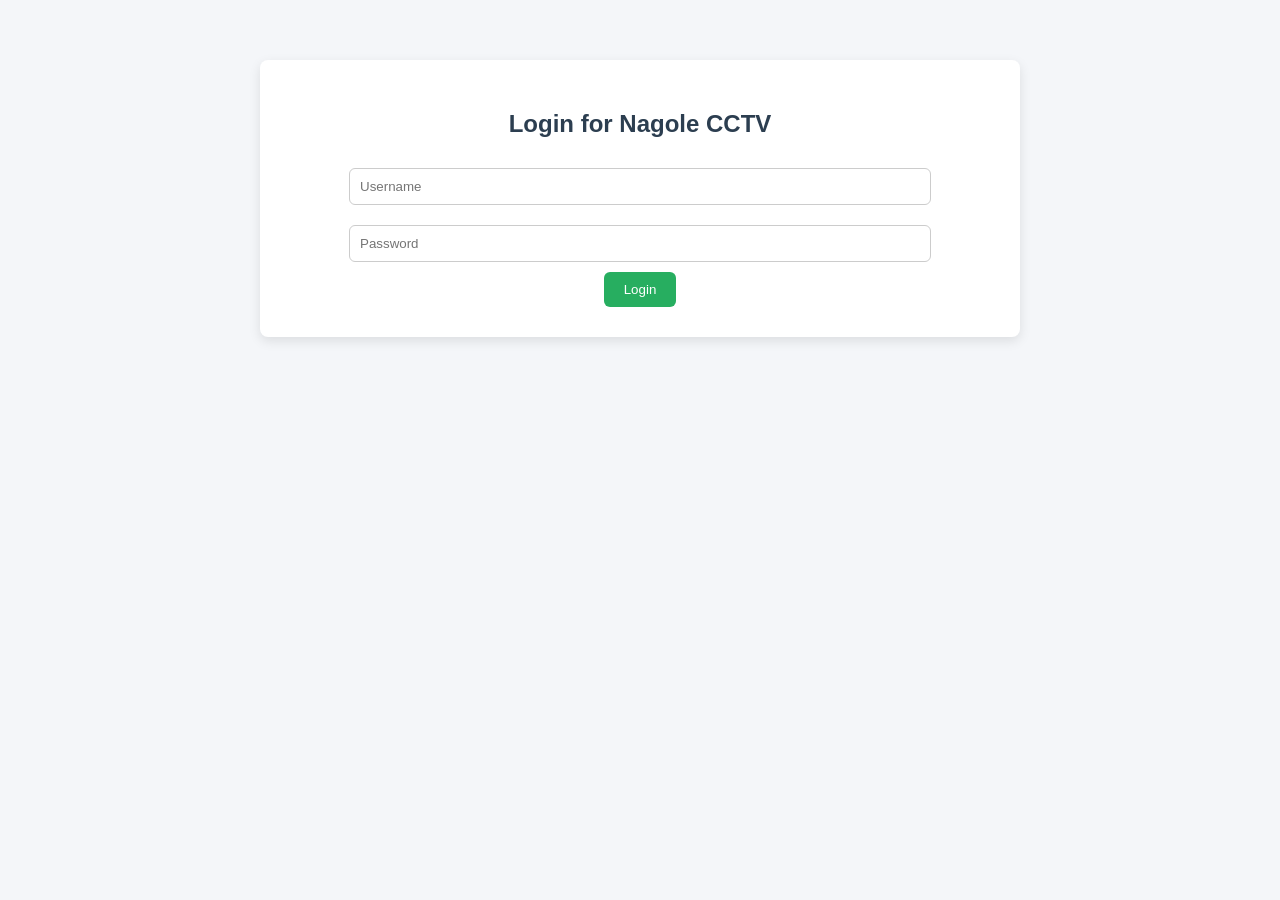
<file: index.html>
<!DOCTYPE html>
<html lang="en">
<head>
  <meta charset="UTF-8">
  <title>Nagole Login</title>
  <link rel="stylesheet" href="style.css">
  <script>
    function checkLogin() {
      const username = document.getElementById("username").value;
      const password = document.getElementById("password").value;

      if (username === "user1" && password === "pass1") {
        // After login, show CCTV link page
        window.location.href = "cctvlink.html";
      } else {
        alert("Wrong login. Try again.");
      }
    }
  </script>
</head>
<body>
  <div class="container">
    <h2>Login for Nagole CCTV</h2>
    <form onsubmit="event.preventDefault(); checkLogin();">
      <input type="text" id="username" placeholder="Username" class="input-field"><br>
      <input type="password" id="password" placeholder="Password" class="input-field"><br>
      <input type="submit" value="Login" class="btn">
    </form>
  </div>
</body>
</html>
</file>
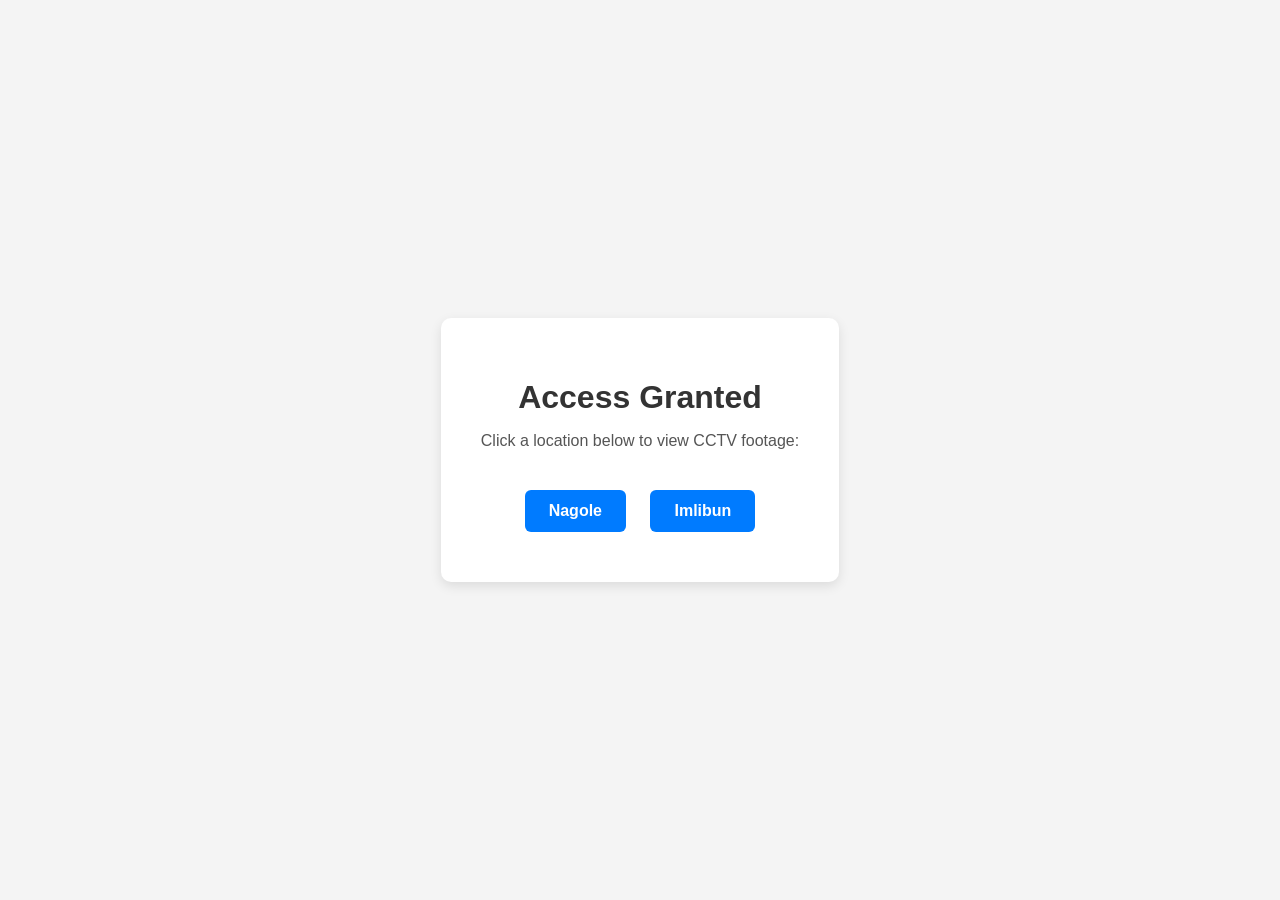
<file: cctvlink.html>
<!DOCTYPE html>
<html lang="en">
<head>
  <meta charset="UTF-8">
  <meta name="viewport" content="width=device-width, initial-scale=1.0">
  <title>Welcome</title>
  <style>
    body {
      font-family: sans-serif;
      display: flex;
      justify-content: center;
      align-items: center;
      height: 100vh;
      margin: 0;
      background-color: #f4f4f4;
    }
    .container {
      text-align: center;
      background: #fff;
      padding: 40px;
      border-radius: 10px;
      box-shadow: 0 4px 12px rgba(0,0,0,0.1);
    }
    h1 {
      margin-bottom: 10px;
      color: #333;
    }
    p {
      margin-bottom: 30px;
      color: #555;
    }
    .btn {
      display: inline-block;
      padding: 12px 24px;
      margin: 10px;
      background-color: #007BFF;
      color: white;
      text-decoration: none;
      border-radius: 6px;
      font-weight: bold;
      transition: background-color 0.3s ease;
    }
    .btn:hover {
      background-color: #0056b3;
    }
  </style>
</head>
<body>
  <div class="container">
    <h1>Access Granted</h1>
    <p>Click a location below to view CCTV footage:</p>
    <a href="videos.html" class="btn">Nagole</a>
    <a href="imlibun.html" class="btn">Imlibun</a>
  </div>
</body>
</html>
</file>
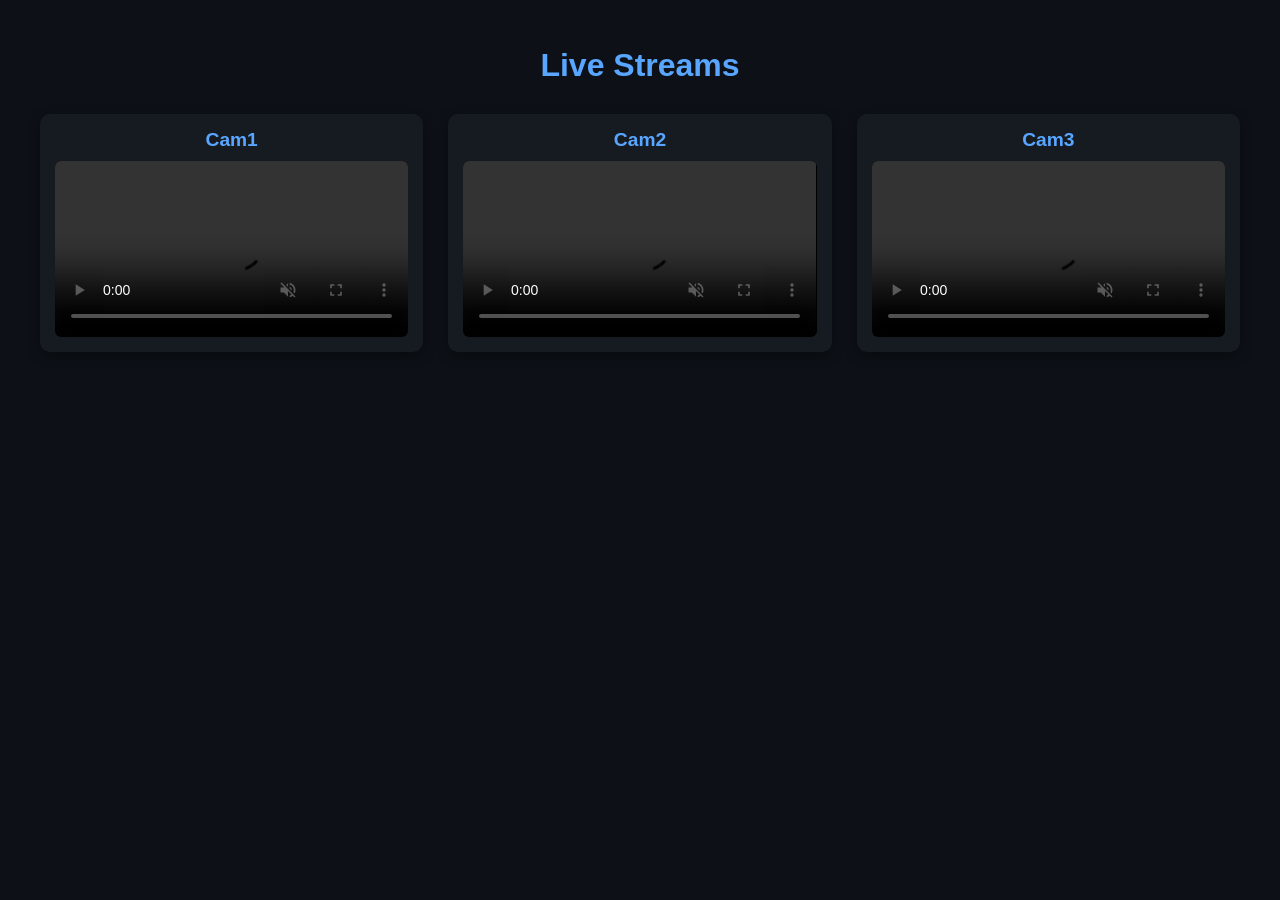
<file: imlibun.html>
<!DOCTYPE html>
<html lang="en">
<head>
  <meta charset="UTF-8">
  <meta name="viewport" content="width=device-width, initial-scale=1.0">
  <title>Live Stream Grid</title>
  <style>
    body {
      font-family: Arial, sans-serif;
      background-color: #0d1117;
      color: #f0f0f0;
      padding: 20px;
      margin: 0;
    }
    h2 {
      text-align: center;
      margin-bottom: 30px;
      font-size: 2em;
      color: #58a6ff;
    }
    .video-grid {
      display: grid;
      grid-template-columns: repeat(auto-fit, minmax(320px, 1fr));
      gap: 25px;
      max-width: 1200px;
      margin: 0 auto;
    }
    .video-item {
      background: #161b22;
      padding: 15px;
      border-radius: 10px;
      box-shadow: 0 4px 12px rgba(0,0,0,0.4);
      transition: transform 0.2s ease;
    }
    .video-item:hover {
      transform: scale(1.02);
    }
    .cam-title {
      text-align: center;
      font-weight: bold;
      margin-bottom: 10px;
      font-size: 1.2em;
      color: #58a6ff;
    }
    video {
      width: 100%;
      height: auto;
      border-radius: 6px;
      display: block;
      background: black;
    }
  </style>
</head>
<body>

  <h2>Live Streams</h2>

  <div class="video-grid">
    <div class="video-item">
      <div class="cam-title">Cam1</div>
      <video controls autoplay muted playsinline>
        <source src="https://barrier-windsor-mistress-leaders.trycloudflare.com/mycamera1/index.m3u8" type="application/x-mpegURL">
        Your browser does not support the video tag.
      </video>
    </div>
    <div class="video-item">
      <div class="cam-title">Cam2</div>
      <video controls autoplay muted playsinline>
        <source src="https://barrier-windsor-mistress-leaders.trycloudflare.com/mycamera2/index.m3u8" type="application/x-mpegURL">
      </video>
    </div>
    <div class="video-item">
      <div class="cam-title">Cam3</div>
      <video controls autoplay muted playsinline>
        <source src="https://barrier-windsor-mistress-leaders.trycloudflare.com/mycamera3/index.m3u8" type="application/x-mpegURL">
      </video>
    </div>
  </div>

  <script>
    window.addEventListener('load', () => {
      const videos = document.querySelectorAll('video');
      videos.forEach(v => {
        v.play().catch(error => {
          console.log("Autoplay was prevented. Users must interact first.");
        });
      });
    });
  </script>
</body>
</html>
</file>
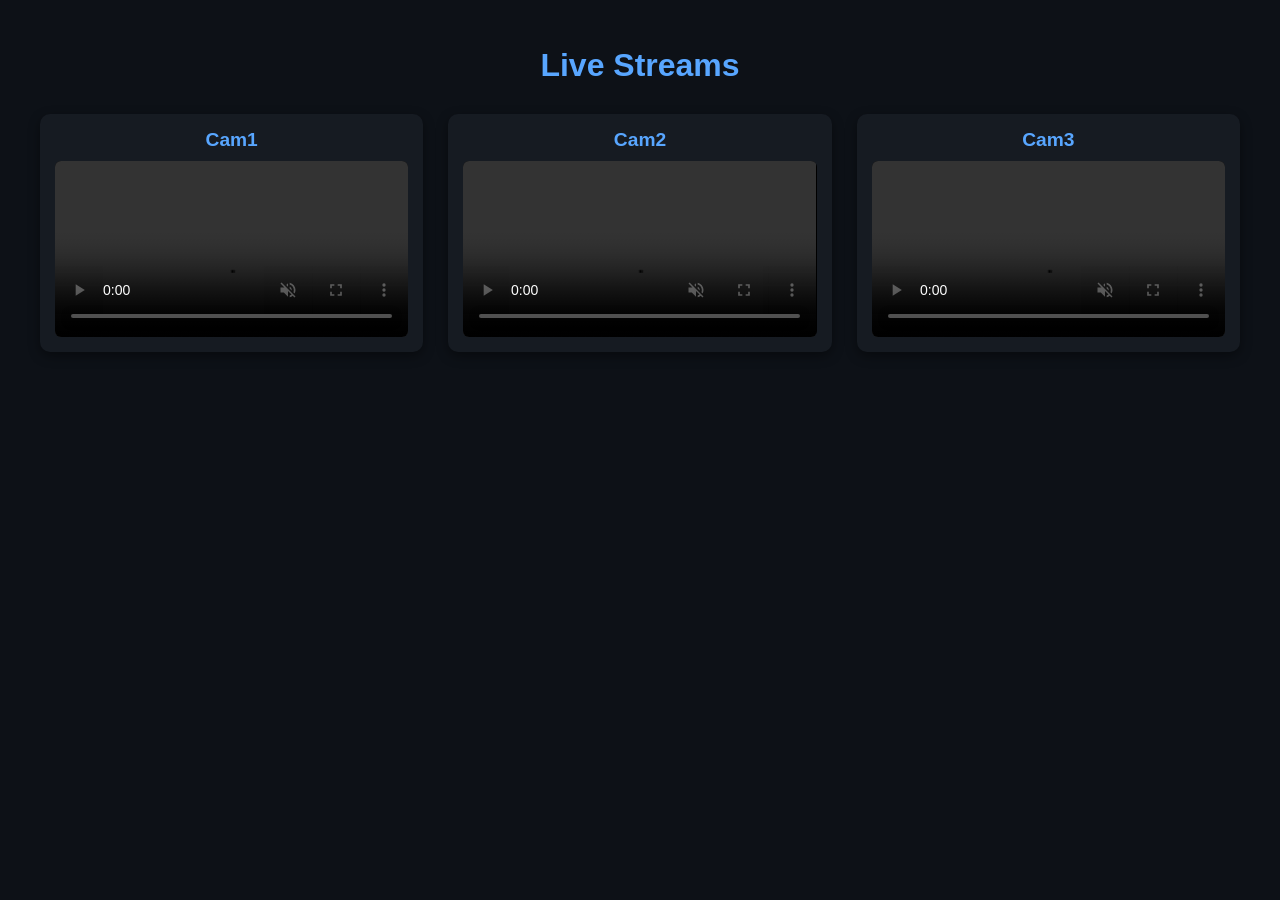
<file: videos.html>
<!DOCTYPE html>
<html lang="en">
<head>
  <meta charset="UTF-8">
  <meta name="viewport" content="width=device-width, initial-scale=1.0">
  <title>Live Stream Grid</title>
  <style>
    body {
      font-family: Arial, sans-serif;
      background-color: #0d1117;
      color: #f0f0f0;
      padding: 20px;
      margin: 0;
    }
    h2 {
      text-align: center;
      margin-bottom: 30px;
      font-size: 2em;
      color: #58a6ff;
    }
    .video-grid {
      display: grid;
      grid-template-columns: repeat(auto-fit, minmax(320px, 1fr));
      gap: 25px;
      max-width: 1200px;
      margin: 0 auto;
    }
    .video-item {
      background: #161b22;
      padding: 15px;
      border-radius: 10px;
      box-shadow: 0 4px 12px rgba(0,0,0,0.4);
      transition: transform 0.2s ease;
    }
    .video-item:hover {
      transform: scale(1.02);
    }
    .cam-title {
      text-align: center;
      font-weight: bold;
      margin-bottom: 10px;
      font-size: 1.2em;
      color: #58a6ff;
    }
    video {
      width: 100%;
      height: auto;
      border-radius: 6px;
      display: block;
      background: black;
    }
  </style>
</head>
<body>

  <h2>Live Streams</h2>

  <div class="video-grid">
    <div class="video-item">
      <div class="cam-title">Cam1</div>
      <video controls autoplay muted playsinline>
        <source src="https://barrier-windsor-mistress-leaders.trycloudflare.com/mycamera4/index.m3u8" type="application/x-mpegURL">
        Your browser does not support the video tag.
      </video>
    </div>
    <div class="video-item">
      <div class="cam-title">Cam2</div>
      <video controls autoplay muted playsinline>
        <source src="https://barrier-windsor-mistress-leaders.trycloudflare.com/mycamera4/index.m3u8" type="application/x-mpegURL">
      </video>
    </div>
    <div class="video-item">
      <div class="cam-title">Cam3</div>
      <video controls autoplay muted playsinline>
        <source src="https://barrier-windsor-mistress-leaders.trycloudflare.com/mycamera4/index.m3u8" type="application/x-mpegURL">
      </video>
    </div>
  </div>

  <script>
    window.addEventListener('load', () => {
      const videos = document.querySelectorAll('video');
      videos.forEach(v => {
        v.play().catch(error => {
          console.log("Autoplay was prevented. Users must interact first.");
        });
      });
    });
  </script>
</body>
</html>
</file>
<file: style.css>
body {
  font-family: 'Segoe UI', Arial, sans-serif;
  background: #f4f6f9;
  margin: 0;
  padding: 0;
  color: #333;
}

.container {
  max-width: 700px;
  margin: 60px auto;
  padding: 30px;
  background: #fff;
  border-radius: 8px;
  box-shadow: 0 4px 12px rgba(0,0,0,0.1);
  text-align: center;
}

h1, h2 {
  color: #2c3e50;
}

.location-link {
  display: inline-block;
  padding: 12px 24px;
  margin-top: 20px;
  background: #3498db;
  color: #fff;
  text-decoration: none;
  border-radius: 6px;
  transition: background 0.3s;
}

.location-link:hover {
  background: #2980b9;
}

.input-field {
  width: 80%;
  padding: 10px;
  margin: 10px 0;
  border: 1px solid #ccc;
  border-radius: 6px;
}

.btn {
  padding: 10px 20px;
  background: #27ae60;
  color: #fff;
  border: none;
  border-radius: 6px;
  cursor: pointer;
  transition: background 0.3s;
}

.btn:hover {
  background: #1e8449;
}

video {
  border: 2px solid #ccc;
  border-radius: 8px;
}
</file>
